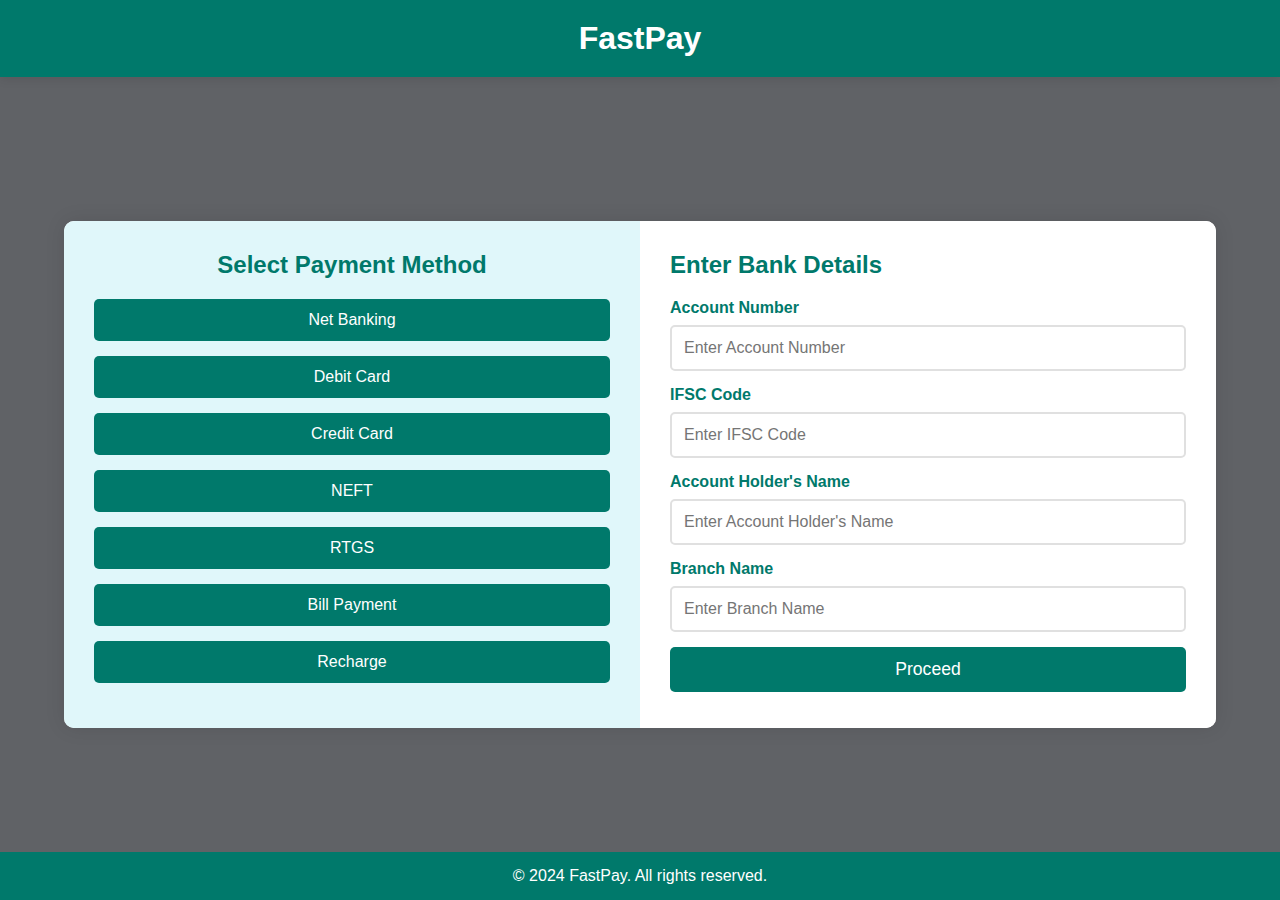
<file: bank.html>
<!DOCTYPE html>
<html lang="en">
<head>
    <meta charset="UTF-8">
    <meta name="viewport" content="width=device-width, initial-scale=1.0">
    <title>FastPay - Money Transfer</title>
    <link rel="stylesheet" href="bank.css">
</head>
<body>
    <header>
        <h1>FastPay</h1>
    </header>

    <div class="container">
        <!-- Payment Options Section -->
        <div class="left-section">
            <h2>Select Payment Method</h2>
            <ul class="payment-options">
                <li><button>Net Banking</button></li>
                <li><button>Debit Card</button></li>
                <li><button>Credit Card</button></li>
                <li><button>NEFT</button></li>
                <li><button>RTGS</button></li>
                <li><button>Bill Payment</button></li>
                <li><button>Recharge</button></li>
            </ul>
        </div>

        <!-- Form Section -->
        <div class="right-section">
            <h2>Enter Bank Details</h2>
            <form id="transfer-form">
                <label for="account-number">Account Number</label>
                <input type="text" id="account-number" placeholder="Enter Account Number" required>

                <label for="ifsc-code">IFSC Code</label>
                <input type="text" id="ifsc-code" placeholder="Enter IFSC Code" required>

                <label for="account-holder-name">Account Holder's Name</label>
                <input type="text" id="account-holder-name" placeholder="Enter Account Holder's Name" required>

                <label for="branch-name">Branch Name</label>
                <input type="text" id="branch-name" placeholder="Enter Branch Name" required>

                <button type="submit" class="submit-btn">Proceed</button>
            </form>
        </div>
    </div>

    <footer>
        <p>&copy; 2024 FastPay. All rights reserved.</p>
    </footer>

    <script src="bank.js"></script>
</body>
</html>
</file>
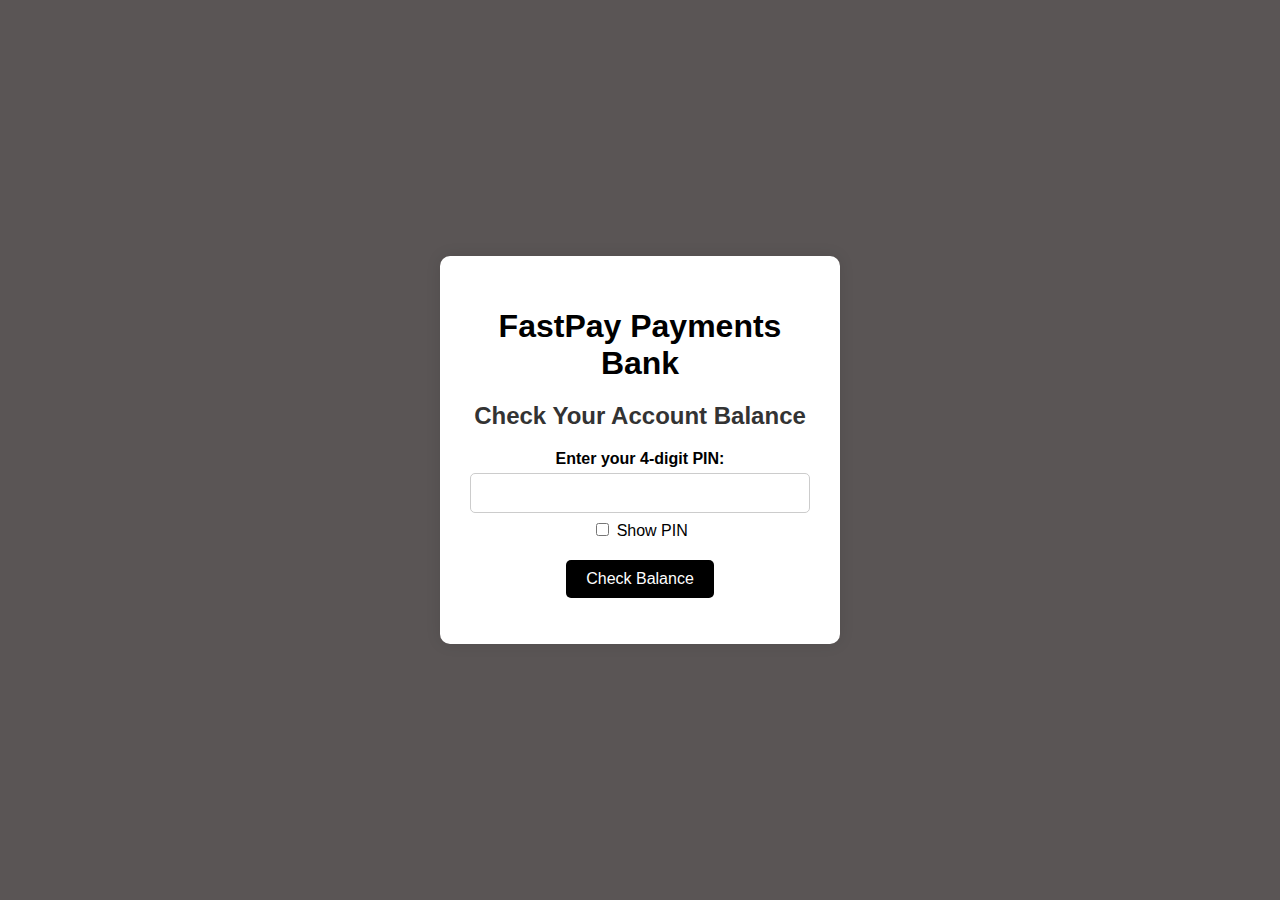
<file: check.html>
<!DOCTYPE html>
<html lang="en">
<head>
    <meta charset="UTF-8">
    <meta name="viewport" content="width=device-width, initial-scale=1.0">
    <title>Check Balance - FastPay</title>
    <link rel="stylesheet" href="check.css">
</head>
<body>
    <div class="container">
        <h1>FastPay Payments Bank</h1>
        <h2>Check Your Account Balance</h2>

        <!-- PIN Input Form -->
        <form id="balance-form" onsubmit="checkBalance(event)">
            <div class="input-group">
                <label for="pin">Enter your 4-digit PIN:</label>
                <input type="password" id="pin" maxlength="4" required>
                <input type="checkbox" id="show-pin" onclick="togglePIN()"> Show PIN
            </div>
            <button type="submit" class="btn">Check Balance</button>
            <p id="error-message"></p>
        </form>

        <!-- Balance Display -->
        <div id="balance-section" class="hidden">
            <h3>Your total account balance is:</h3>
            <p id="balance-amount">$0.00</p>
            <button class="btn" onclick="resetForm()">Check Another Account</button>
        </div>
    </div>

    <script src="check.js"></script>
</body>
</html>
</file>
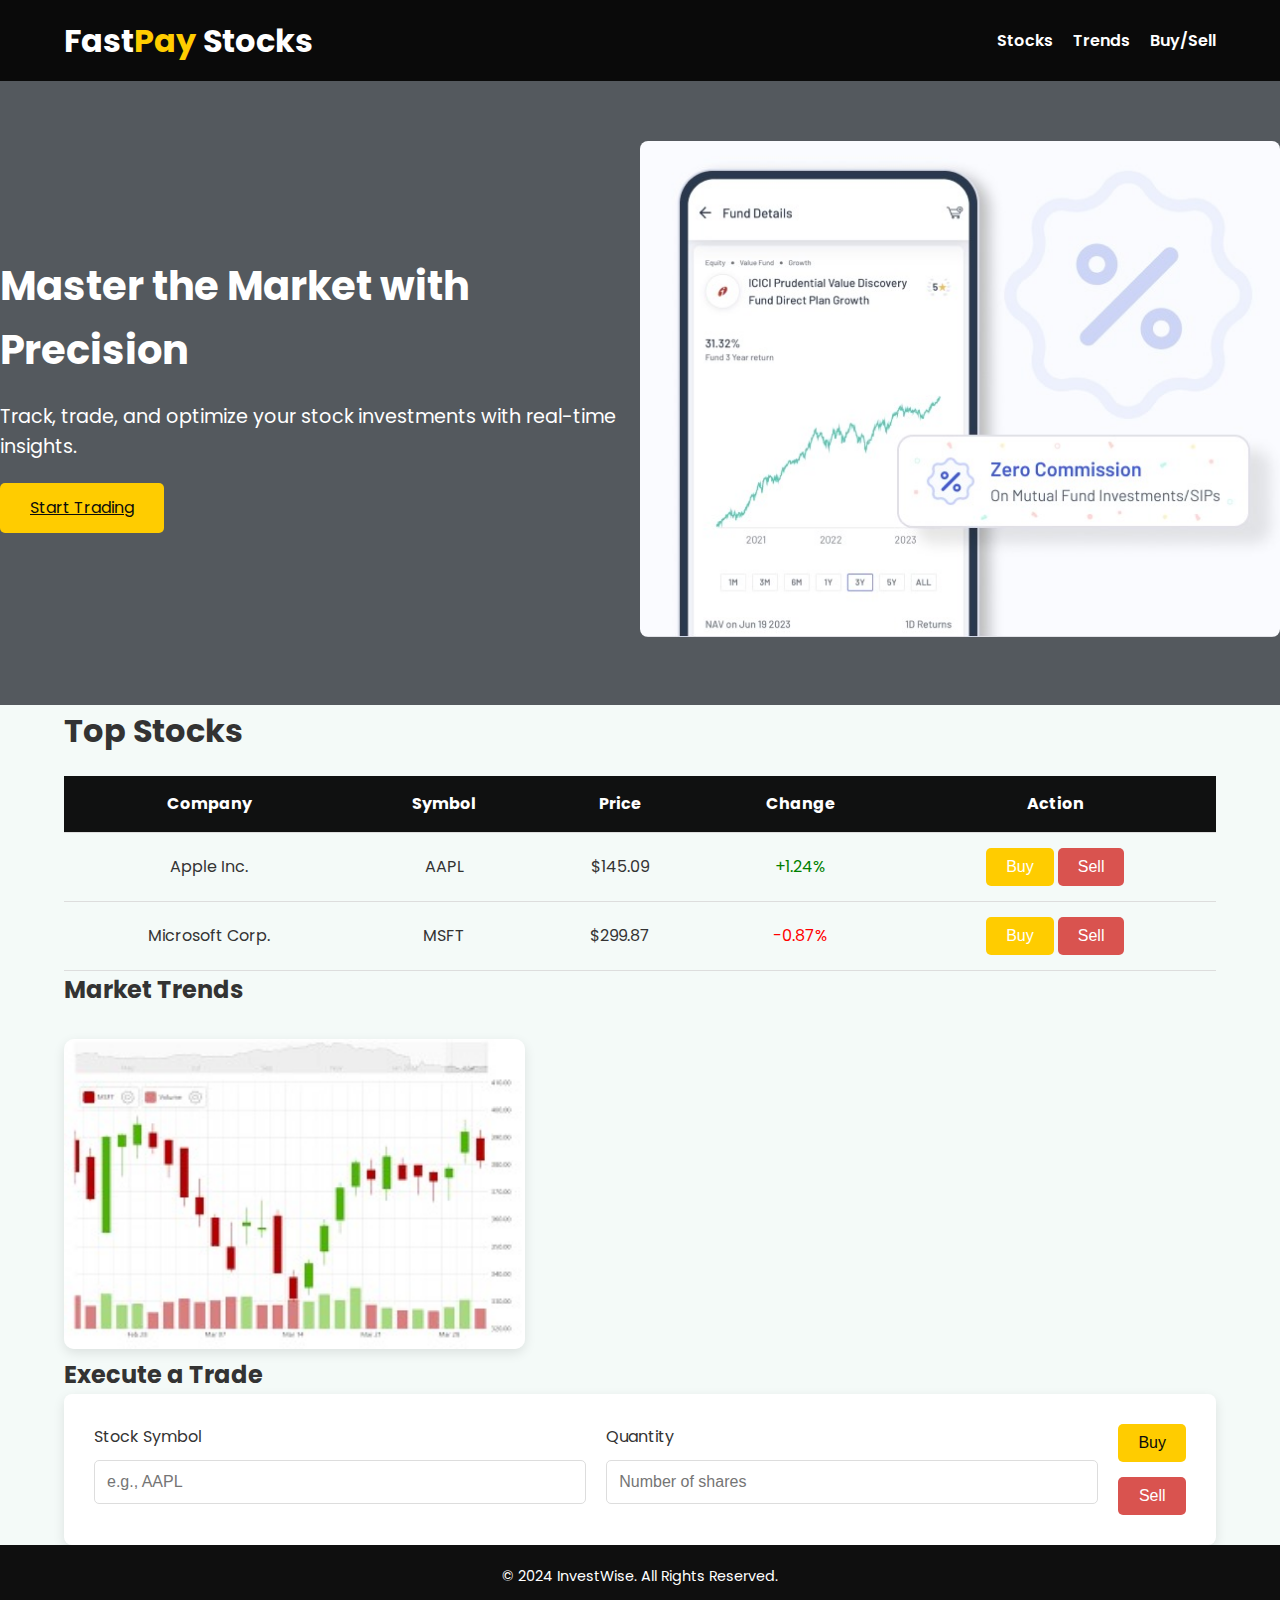
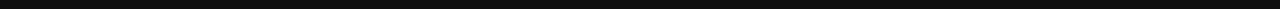
<file: invest.html>
<!DOCTYPE html>
<html lang="en">
<head>
  <meta charset="UTF-8">
  <meta name="viewport" content="width=device-width, initial-scale=1.0">
  <title>FastPay Investment</title>
  <link href="https://fonts.googleapis.com/css2?family=Poppins:wght@300;400;600;700&display=swap" rel="stylesheet">
  <link rel="stylesheet" href="invest.css">
</head>
<body>
  <!-- Navbar -->
  <nav>
    <div class="container">
      <h1>Fast<span>Pay</span> Stocks</h1>
      <ul>
        <li><a href="#stocks">Stocks</a></li>
        <li><a href="#trends">Trends</a></li>
        <li><a href="#transaction">Buy/Sell</a></li>
      </ul>
    </div>
  </nav>

  <!-- Hero Section -->
  <section class="hero">
    <div class="hero-text">
      <h2>Master the Market with Precision</h2>
      <p>Track, trade, and optimize your stock investments with real-time insights.</p>
      <a href="#stocks" class="btn btn-primary">Start Trading</a>
    </div>
    <div class="hero-image">
      <img src="invst.jpg" alt="Stock Trading Hero">
    </div>
  </section>

  <!-- Stocks Table Section -->
  <section id="stocks" class="container">
    <h1>Top Stocks</h1>
    <table class="stock-table">
      <thead>
        <tr>
          <th>Company</th>
          <th>Symbol</th>
          <th>Price</th>
          <th>Change</th>
          <th>Action</th>
        </tr>
      </thead>
      <tbody>
        <tr>
          <td>Apple Inc.</td>
          <td>AAPL</td>
          <td>$145.09</td>
          <td class="positive">+1.24%</td>
          <td><button class="btn btn-secondary" onclick="buyStock('AAPL')">Buy</button> <button class="btn btn-danger" onclick="sellStock('AAPL')">Sell</button></td>
        </tr>
        <tr>
          <td>Microsoft Corp.</td>
          <td>MSFT</td>
          <td>$299.87</td>
          <td class="negative">-0.87%</td>
          <td><button class="btn btn-secondary" onclick="buyStock('MSFT')">Buy</button> <button class="btn btn-danger" onclick="sellStock('MSFT')">Sell</button></td>
        </tr>
        <!-- Add more stocks as needed -->
      </tbody>
    </table>
  </section>

  <!-- Trends Section -->
  <section id="trends" class="container">
    <h2>Market Trends</h2>
    <div class="stock-trends">
      <img src="stck.png" alt="Stock Trends">
    </div>
  </section>

  <!-- Buy/Sell Transaction Section -->
  <section id="transaction" class="container">
    <h2>Execute a Trade</h2>
    <div class="trade-box">
      <div class="trade-input">
        <label for="stockSymbol">Stock Symbol</label>
        <input type="text" id="stockSymbol" placeholder="e.g., AAPL">
      </div>
      <div class="trade-input">
        <label for="quantity">Quantity</label>
        <input type="number" id="quantity" placeholder="Number of shares">
      </div>
      <div class="trade-buttons">
        <button class="btn btn-primary" onclick="executeTrade('buy')">Buy</button>
        <button class="btn btn-danger" onclick="executeTrade('sell')">Sell</button>
      </div>
    </div>
  </section>

  <!-- Footer -->
  <footer>
    <div class="container">
      <p>&copy; 2024 InvestWise. All Rights Reserved.</p>
    </div>
  </footer>

  <script src="invest.js"></script>
</body>
</html>
</file>
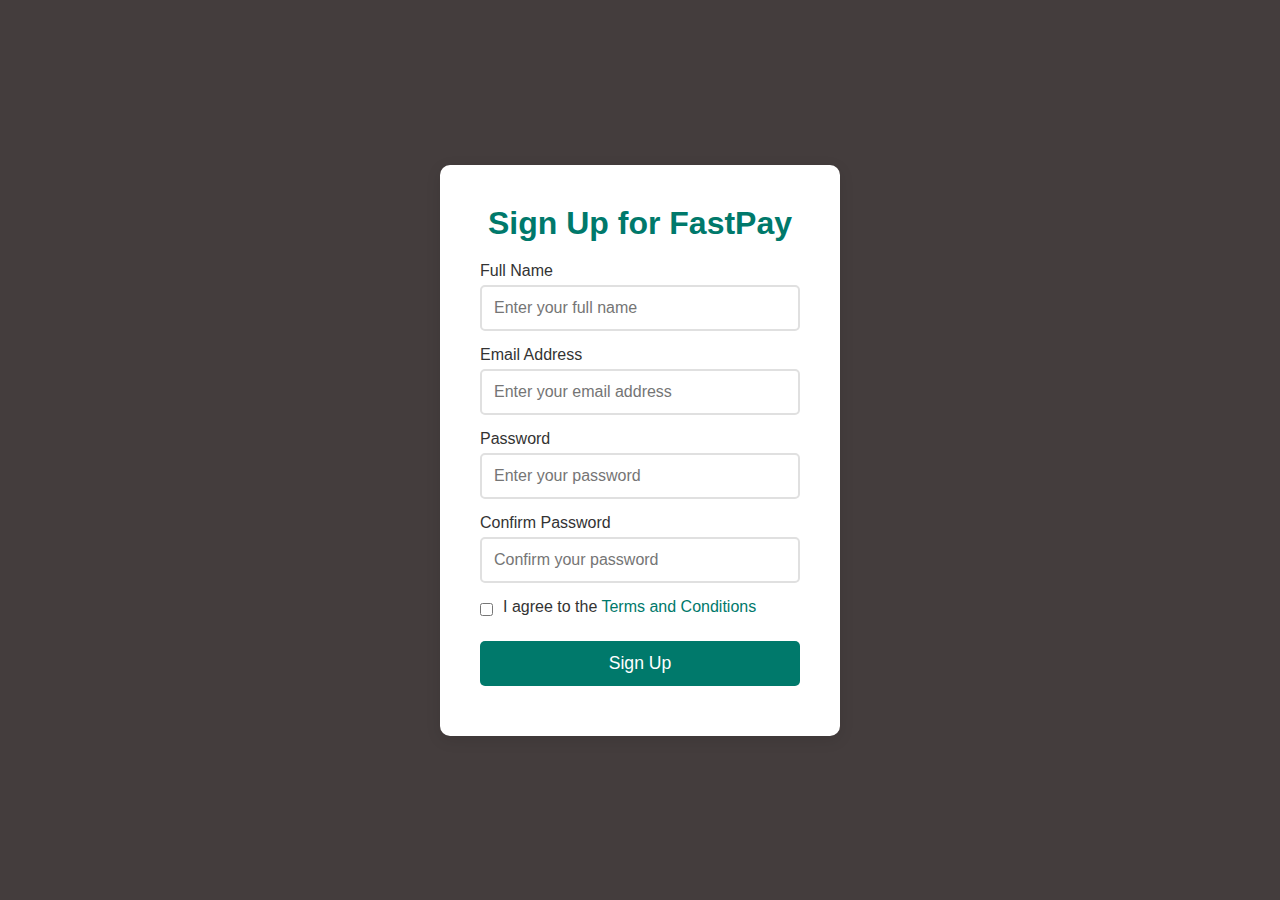
<file: login.html>
<!DOCTYPE html>
<html lang="en">
<head>
    <meta charset="UTF-8">
    <meta name="viewport" content="width=device-width, initial-scale=1.0">
    <title>FastPay Signup</title>
    <link rel="stylesheet" href="login.css">
</head>
<body>
    <div class="container">
        <h1>Sign Up for FastPay</h1>

        <!-- Signup Form -->
        <form id="signup-form">
            <label for="name">Full Name</label>
            <input type="text" id="name" placeholder="Enter your full name" required>

            <label for="email">Email Address</label>
            <input type="email" id="email" placeholder="Enter your email address" required>

            <label for="password">Password</label>
            <input type="password" id="password" placeholder="Enter your password" required>

            <label for="confirm-password">Confirm Password</label>
            <input type="password" id="confirm-password" placeholder="Confirm your password" required>

            <div class="terms">
                <input type="checkbox" id="terms" required>
                <label for="terms">I agree to the <a href="#">Terms and Conditions</a></label>
            </div>

            <button type="submit" class="submit-btn">Sign Up</button>
        </form>

        <p id="error-message" class="error-message"></p>
    </div>

    <script src="login.js"></script>
</body>
</html>
</file>
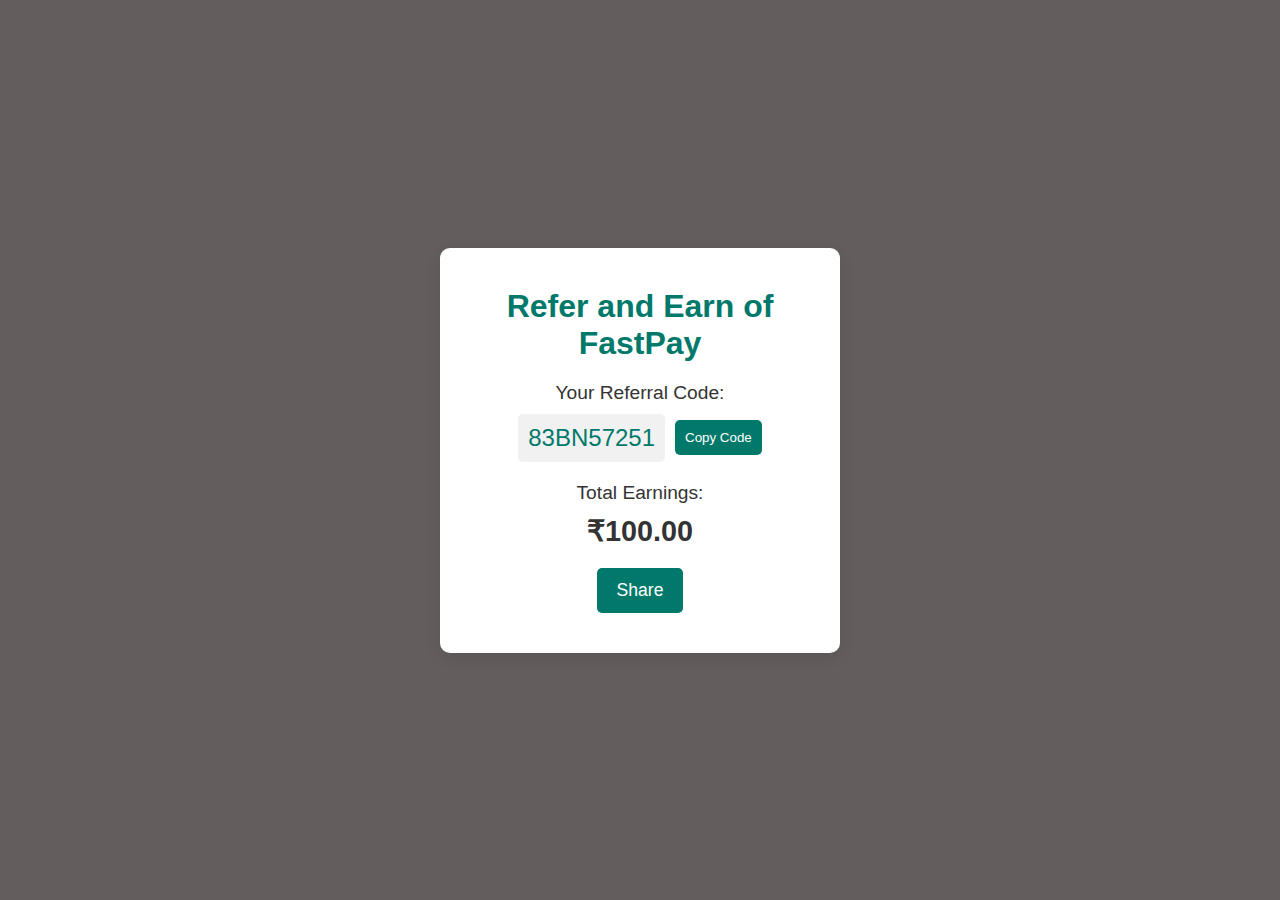
<file: refer.html>
<!DOCTYPE html>
<html lang="en">
<head>
    <meta charset="UTF-8">
    <meta name="viewport" content="width=device-width, initial-scale=1.0">
    <title>Refer and Earn</title>
    <link rel="stylesheet" href="refer.css">
</head>
<body>
    <div class="container">
        <h1>Refer and Earn of FastPay</h1>

        <!-- Referral Code Section -->
        <div class="referral-section">
            <p>Your Referral Code:</p>
            <div class="code-container">
                <span id="referral-code">ABC123XYZ</span>
                <button id="copy-btn">Copy Code</button>
            </div>
        </div>

        <!-- Earnings Section -->
        <div class="earnings-section">
            <p>Total Earnings:</p>
            <div class="earnings">
                <span id="total-earnings">₹100.00</span>
            </div>
        </div>

        <!-- Share Button -->
        <div class="share-section">
            <button id="share-btn">Share</button>
        </div>
    </div>

    <script src="refer.js"></script>
</body>
</html>
</file>
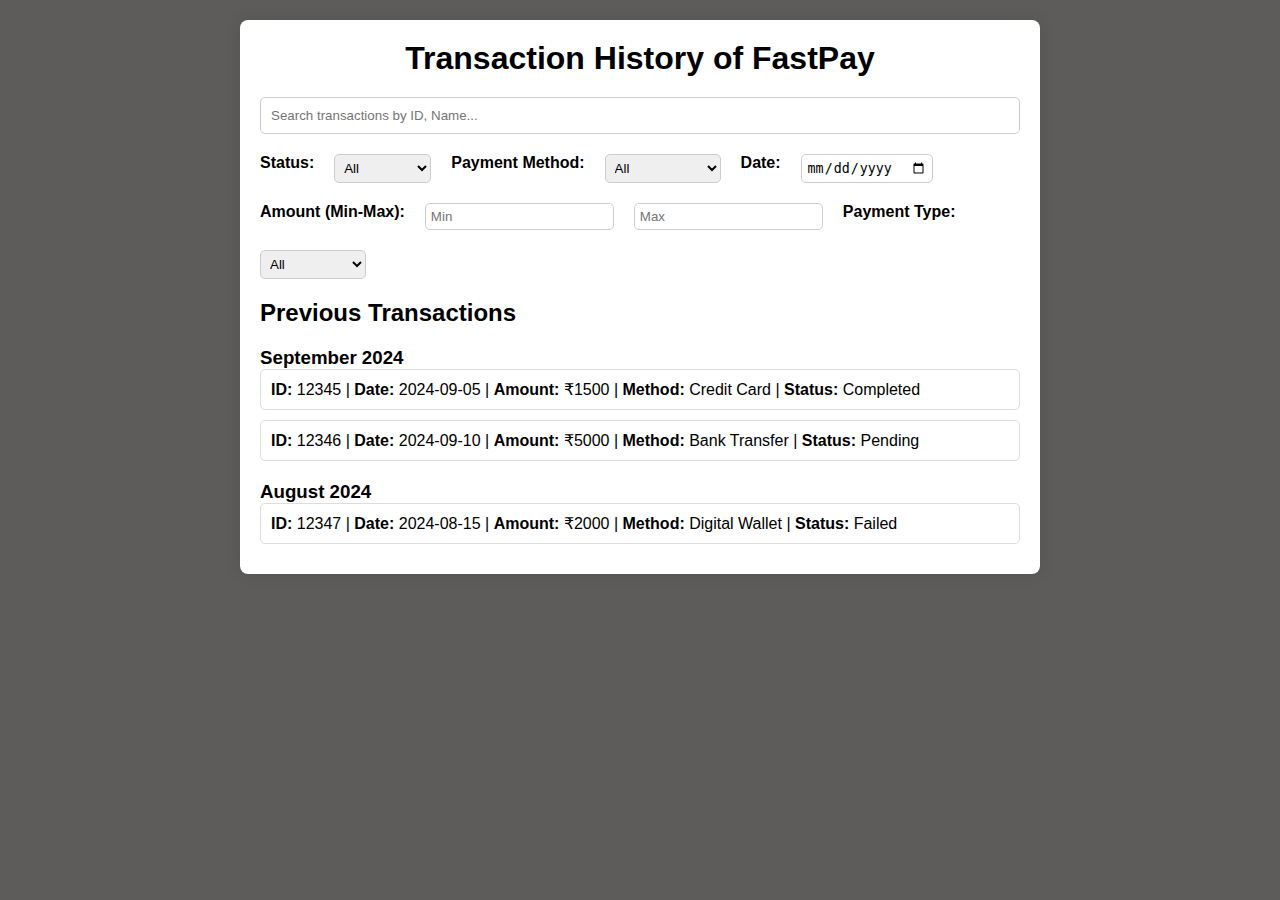
<file: tran.html>
<!DOCTYPE html>
<html lang="en">
<head>
    <meta charset="UTF-8">
    <meta name="viewport" content="width=device-width, initial-scale=1.0">
    <title>Transaction History - Fast Pay</title>
    <link rel="stylesheet" href="tran.css">
</head>
<body>
    <div class="container">
        <h1>Transaction History of FastPay</h1>

        <!-- Search Bar -->
        <input type="text" id="search-bar" placeholder="Search transactions by ID, Name..." oninput="filterTransactions()">

        <!-- Filter Options -->
        <div class="filters">
            <label>Status:</label>
            <select id="status-filter" onchange="filterTransactions()">
                <option value="all">All</option>
                <option value="completed">Completed</option>
                <option value="pending">Pending</option>
                <option value="failed">Failed</option>
            </select>

            <label>Payment Method:</label>
            <select id="method-filter" onchange="filterTransactions()">
                <option value="all">All</option>
                <option value="credit-card">Credit Card</option>
                <option value="debit-card">Debit Card</option>
                <option value="bank-transfer">Bank Transfer</option>
                <option value="wallet">Digital Wallet</option>
            </select>

            <label>Date:</label>
            <input type="date" id="date-filter" onchange="filterTransactions()">

            <label>Amount (Min-Max):</label>
            <input type="number" id="min-amount" placeholder="Min" onchange="filterTransactions()">
            <input type="number" id="max-amount" placeholder="Max" onchange="filterTransactions()">

            <label>Payment Type:</label>
            <select id="type-filter" onchange="filterTransactions()">
                <option value="all">All</option>
                <option value="personal">Personal</option>
                <option value="business">Business</option>
                <option value="subscription">Subscription</option>
            </select>
        </div>

        <!-- Transaction History -->
        <div id="transaction-history">
            <h2>Previous Transactions</h2>
            <div class="month">
                <h3>September 2024</h3>
                <div class="transaction" data-status="completed" data-method="credit-card" data-date="2024-09-05" data-amount="150" data-type="business">
                    <p><strong>ID:</strong> 12345 | <strong>Date:</strong> 2024-09-05 | <strong>Amount:</strong> ₹1500 | <strong>Method:</strong> Credit Card | <strong>Status:</strong> Completed</p>
                </div>
                <div class="transaction" data-status="pending" data-method="bank-transfer" data-date="2024-09-10" data-amount="500" data-type="personal">
                    <p><strong>ID:</strong> 12346 | <strong>Date:</strong> 2024-09-10 | <strong>Amount:</strong> ₹5000 | <strong>Method:</strong> Bank Transfer | <strong>Status:</strong> Pending</p>
                </div>
            </div>
            <div class="month">
                <h3>August 2024</h3>
                <div class="transaction" data-status="failed" data-method="wallet" data-date="2024-08-15" data-amount="200" data-type="subscription">
                    <p><strong>ID:</strong> 12347 | <strong>Date:</strong> 2024-08-15 | <strong>Amount:</strong> ₹2000 | <strong>Method:</strong> Digital Wallet | <strong>Status:</strong> Failed</p>
                </div>
            </div>
        </div>
    </div>

    <script src="tran.js"></script>
</body>
</html>
</file>
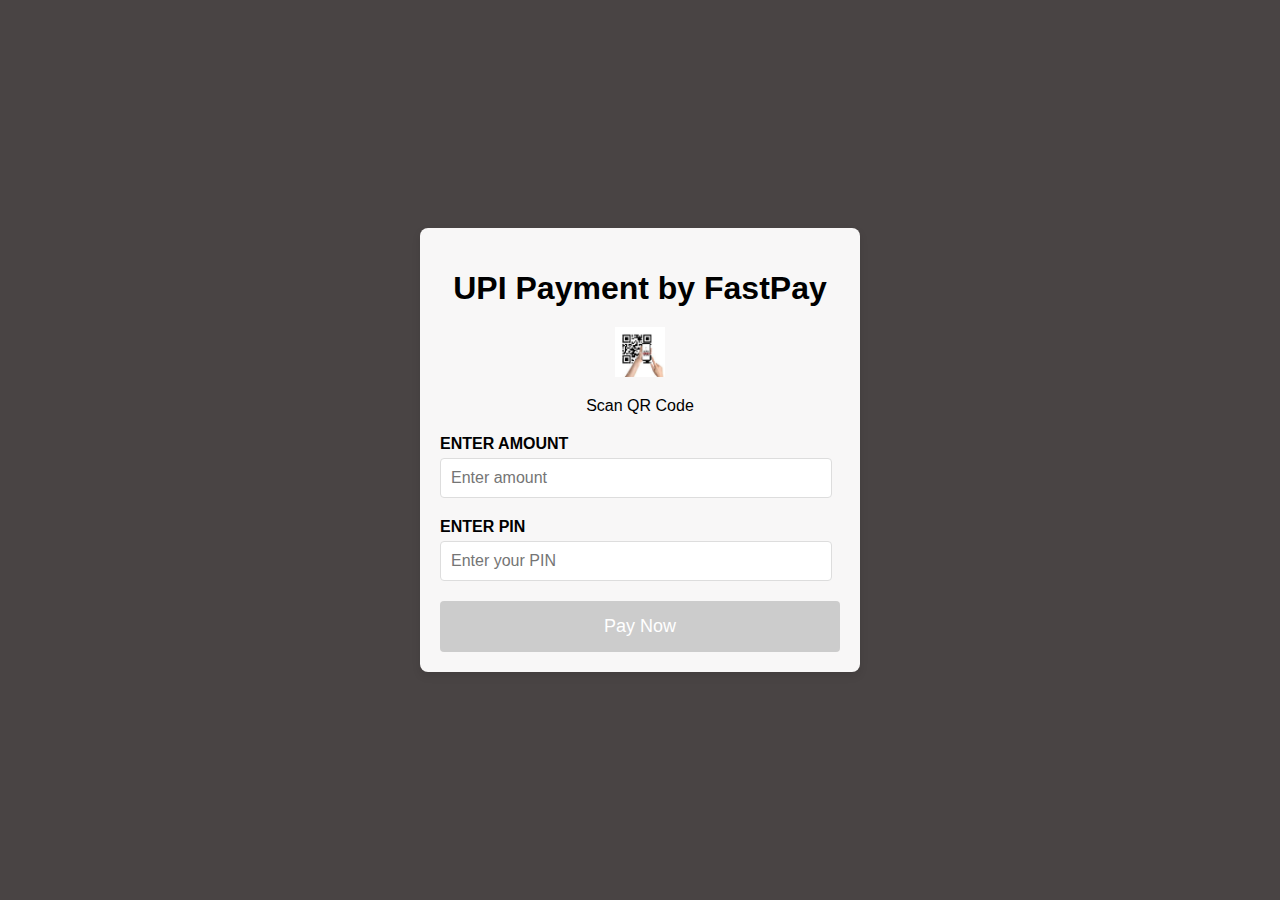
<file: upi.html>
<!DOCTYPE html>
<html lang="en">
<head>
    <meta charset="UTF-8">
    <meta name="viewport" content="width=device-width, initial-scale=1.0">
    <title>UPI Payment by FastPay</title>
    <link rel="stylesheet" href="upi.css">
</head>
<body>
    <div class="container">
        <h1>UPI Payment by FastPay</h1>

        <div class="qr-code-section">
            <img src="scan qr.jpeg" alt="Scan QR Code" class="icon">
            <p>Scan QR Code</p>
        </div>

        <div class="input-section">
            <label for="amount">
                                <b>ENTER AMOUNT</b>
            </label>
            <input type="number" id="amount" placeholder="Enter amount" required>
        </div>

        <div class="input-section">
            <label for="pin">
                
                <b>ENTER PIN</b>
            </label>
            <input type="password" id="pin" placeholder="Enter your PIN" required>
        </div>

        <button id="pay-now" disabled>Pay Now</button>
    </div>

    <script src="upi.js"></script>
</body>
</html>
</file>
<file: bank.css>
* {
    margin: 0;
    padding: 0;
    box-sizing: border-box;
}

body {
    font-family: 'Arial', sans-serif;
    background-color: #606266;
    display: flex;
    flex-direction: column;
    align-items: center;
    justify-content: space-between;
    height: 100vh;
}

header {
    background-color: #00796b;
    color: white;
    padding: 20px;
    width: 100%;
    text-align: center;
    box-shadow: 0 2px 10px rgba(0, 0, 0, 0.1);
}

h1 {
    font-size: 2rem;
}

.container {
    display: flex;
    width: 90%;
    max-width: 1200px;
    background-color: white;
    margin-top: 20px;
    box-shadow: 0 0 20px rgba(0, 0, 0, 0.1);
    border-radius: 10px;
    overflow: hidden;
}

.left-section, .right-section {
    padding: 30px;
    width: 50%;
}

.left-section {
    background-color: #e0f7fa;
    display: flex;
    flex-direction: column;
    justify-content: center;
    align-items: center;
}

h2 {
    margin-bottom: 20px;
    color: #00796b;
}

.payment-options {
    list-style: none;
    width: 100%;
    text-align: center;
}

.payment-options li {
    margin-bottom: 15px;
}

.payment-options button {
    padding: 12px 20px;
    border: none;
    background-color: #00796b;
    color: white;
    border-radius: 5px;
    cursor: pointer;
    width: 100%;
    font-size: 1rem;
}

.payment-options button:hover {
    background-color: #004d40;
}

.right-section {
    background-color: #ffffff;
}

form {
    display: flex;
    flex-direction: column;
}

label {
    margin-bottom: 8px;
    font-weight: bold;
    color: #00796b;
}

input {
    padding: 12px;
    margin-bottom: 15px;
    border: 2px solid #e0e0e0;
    border-radius: 5px;
    font-size: 1rem;
}

.submit-btn {
    padding: 12px 20px;
    background-color: #00796b;
    color: white;
    border: none;
    border-radius: 5px;
    cursor: pointer;
    font-size: 1.1rem;
}

.submit-btn:hover {
    background-color: #004d40;
}

footer {
    background-color: #00796b;
    color: white;
    padding: 15px;
    width: 100%;
    text-align: center;
}
</file>
<file: check.css>
* {
    box-sizing: border-box;
}

body {
    font-family: 'Arial', sans-serif;
    background-color: #5a5555;
    padding: 20px;
    display: flex;
    justify-content: center;
    align-items: center;
    height: 100vh;
    margin: 0;
}

.container {
    background-color: white;
    padding: 30px;
    border-radius: 10px;
    box-shadow: 0px 0px 15px rgba(0, 0, 0, 0.1);
    max-width: 400px;
    width: 100%;
    text-align: center;
}

h1 {
    color: #000000;
    margin-bottom: 10px;
}

h2 {
    color: #333;
    margin-bottom: 20px;
}

.input-group {
    margin-bottom: 20px;
}

.input-group label {
    display: block;
    margin-bottom: 5px;
    font-weight: bold;
}

input[type="password"] {
    width: 100%;
    padding: 10px;
    border: 1px solid #ccc;
    border-radius: 5px;
    font-size: 16px;
}

input[type="checkbox"] {
    margin-top: 10px;
}

.btn {
    background-color: #000000;
    color: white;
    border: none;
    padding: 10px 20px;
    border-radius: 5px;
    cursor: pointer;
    font-size: 16px;
}

.btn:hover {
    background-color: #000000;
}

#error-message {
    color: red;
    margin-top: 10px;
}

#balance-section {
    display: none;
}

.hidden {
    display: none;
}

#balance-amount {
    font-size: 24px;
    font-weight: bold;
    color: #333;
    margin: 20px 0;
}
</file>
<file: invest.css>
/* Global Styles */
* {
    box-sizing: border-box;
    margin: 0;
    padding: 0;
  }
  
  body {
    font-family: 'Poppins', sans-serif;
    background-color: #f4faf8;
    color: #333;
    line-height: 1.6;
  }
  
  h1 {
    font-size: 2rem;
  }
  
  .container {
    width: 90%;
    max-width: 1200px;
    margin: 0 auto;
  }
  
  /* Navbar */
  nav {
    background-color: #0a0a0a;
    color: white;
    padding: 15px 0;
  }
  
  nav .container {
    display: flex;
    justify-content: space-between;
    align-items: center;
  }
  
  nav h1 span {
    color: #ffcc00;
  }
  
  nav ul {
    list-style: none;
    display: flex;
    gap: 20px;
  }
  
  nav ul li a {
    color: white;
    text-decoration: none;
    font-weight: 600;
  }
  
  nav ul li a:hover {
    color: #ffcc00;
  }
  
  /* Hero Section */
  .hero {
    background-color: #54595e;
    color: white;
    padding: 60px 0;
    display: flex;
    justify-content: space-between;
    align-items: center;
    min-height: 60vh;
  }
  
  .hero-text {
    flex: 1;
  }
  
  .hero h2 {
    font-size: 2.5rem;
    margin-bottom: 20px;
  }
  
  .hero p {
    font-size: 1.2rem;
    margin-bottom: 20px;
  }
  
  .hero a {
    padding: 12px 30px;
    font-size: 1rem;
  }
  
  .hero-image {
    flex: 1;
  }
  
  .hero-image img {
    width: 100%;
    border-radius: 8px;
  }
  
  /* Stocks Table */
  .stock-table {
    width: 100%;
    border-collapse: collapse;
    margin-top: 20px;
  }
  
  .stock-table th, .stock-table td {
    padding: 15px;
    text-align: center;
    border-bottom: 1px solid #ddd;
  }
  
  .stock-table th {
    background-color: #101111;
    color: white;
  }
  
  .stock-table tr:hover {
    background-color: #f1f1f1;
  }
  
  .positive {
    color: green;
  }
  
  .negative {
    color: red;
  }
  
  /* Buttons */
  .btn {
    display: inline-block;
    background-color: #ffcc00;
    color: white;
    padding: 10px 20px;
    border: none;
    border-radius: 5px;
    font-size: 1rem;
    cursor: pointer;
    transition: background-color 0.3s ease;
  }
  
  .btn:hover {
    background-color: #ff9933;
  }
  
  .btn-primary {
    background-color: #ffcc00;
    color: #0c0c0c;
  }
  
  .btn-danger {
    background-color: #d9534f;
    color: white;
  }
  
  /* Trends Section */
  .stock-trends {
    margin-top: 30px;
  }
  
  .stock-trends img {
    width: 40%;
    border-radius: 10px;
    box-shadow: 0 4px 12px rgba(0, 0, 0, 0.1);
  }
  
  /* Transaction Section */
  .trade-box {
    background-color: white;
    padding: 30px;
    border-radius: 8px;
    box-shadow: 0 4px 12px rgba(0, 0, 0, 0.1);
    display: flex;
    justify-content: space-between;
    gap: 20px;
  }
  
  .trade-input {
    flex: 1;
  }
  
  .trade-input input {
    width: 100%;
    padding: 12px;
    margin-top: 10px;
    font-size: 1rem;
    border-radius: 5px;
    border: 1px solid #ddd;
  }
  
  .trade-buttons {
    display: flex;
    flex-direction: column;
    gap: 15px;
  }
  
  /* Footer */
  footer {
    background-color: #0f0f0f;
    color: white;
    padding: 20px 0;
    text-align: center;
  }
  
  footer p {
    font-size: 0.9rem;
  }
</file>
<file: login.css>
* {
    margin: 0;
    padding: 0;
    box-sizing: border-box;
}

body {
    font-family: 'Arial', sans-serif;
    background-color: #443d3d;
    display: flex;
    justify-content: center;
    align-items: center;
    height: 100vh;
}

.container {
    background-color: white;
    padding: 40px;
    border-radius: 10px;
    box-shadow: 0 4px 15px rgba(0, 0, 0, 0.1);
    text-align: center;
    width: 400px;
}

h1 {
    font-size: 2rem;
    color: #00796b;
    margin-bottom: 20px;
}

form {
    display: flex;
    flex-direction: column;
    align-items: flex-start;
}

label {
    font-size: 1rem;
    margin-bottom: 5px;
    color: #333;
}

input[type="text"],
input[type="email"],
input[type="password"] {
    width: 100%;
    padding: 12px;
    margin-bottom: 15px;
    border: 2px solid #e0e0e0;
    border-radius: 5px;
    font-size: 1rem;
}

input[type="checkbox"] {
    margin-right: 10px;
}

.terms {
    display: flex;
    align-items: center;
    margin-bottom: 20px;
}

a {
    color: #00796b;
    text-decoration: none;
}

a:hover {
    text-decoration: underline;
}

.submit-btn {
    width: 100%;
    padding: 12px;
    background-color: #00796b;
    color: white;
    border: none;
    border-radius: 5px;
    font-size: 1.1rem;
    cursor: pointer;
}

.submit-btn:hover {
    background-color: #004d40;
}

.error-message {
    color: red;
    margin-top: 10px;
}
</file>
<file: refer.css>
* {
    margin: 0;
    padding: 0;
    box-sizing: border-box;
}

body {
    font-family: 'Arial', sans-serif;
    background-color: #645d5d;
    display: flex;
    justify-content: center;
    align-items: center;
    height: 100vh;
}

.container {
    background-color: white;
    padding: 40px;
    border-radius: 10px;
    box-shadow: 0 4px 15px rgba(0, 0, 0, 0.1);
    text-align: center;
    width: 400px;
}

h1 {
    font-size: 2rem;
    color: #00796b;
    margin-bottom: 20px;
}

.referral-section {
    margin-bottom: 20px;
}

p {
    font-size: 1.2rem;
    color: #333;
}

.code-container {
    display: flex;
    justify-content: center;
    align-items: center;
    margin-top: 10px;
}

#referral-code {
    font-size: 1.5rem;
    background-color: #f1f1f1;
    padding: 10px;
    border-radius: 5px;
    margin-right: 10px;
    color: #00796b;
}

#copy-btn {
    padding: 10px;
    background-color: #00796b;
    color: white;
    border: none;
    border-radius: 5px;
    cursor: pointer;
}

#copy-btn:hover {
    background-color: #004d40;
}

.earnings-section {
    margin-bottom: 20px;
}

.earnings {
    font-size: 1.8rem;
    font-weight: bold;
    color: #333;
    margin-top: 10px;
}

.share-section {
    margin-top: 20px;
}

#share-btn {
    padding: 12px 20px;
    background-color: #00796b;
    color: white;
    border: none;
    border-radius: 5px;
    cursor: pointer;
    font-size: 1.1rem;
}

#share-btn:hover {
    background-color: #004d40;
}
</file>
<file: tran.css>
* {
    box-sizing: border-box;
    margin: 0;
    padding: 0;
}

body {
    font-family: Arial, sans-serif;
    background-color: #5e5b5b;
    padding: 20px;
}

.container {
    max-width: 800px;
    margin: 0 auto;
    background: white;
    padding: 20px;
    border-radius: 8px;
    box-shadow: 0px 0px 15px rgba(0, 0, 0, 0.1);
}

h1 {
    text-align: center;
    margin-bottom: 20px;
}

#search-bar {
    width: 100%;
    padding: 10px;
    margin-bottom: 20px;
    border: 1px solid #ccc;
    border-radius: 5px;
}

.filters {
    display: flex;
    flex-wrap: wrap;
    gap: 20px;
    margin-bottom: 20px;
}

.filters label {
    font-weight: bold;
}

.filters select, .filters input {
    padding: 5px;
    border-radius: 5px;
    border: 1px solid #ccc;
}

#transaction-history {
    margin-top: 20px;
}

.transaction {
    padding: 10px;
    border: 1px solid #ddd;
    margin-bottom: 10px;
    border-radius: 5px;
}

.transaction:hover {
    background-color: #f0f0f0;
}

.month h3 {
    margin-top: 20px;
}
</file>
<file: upi.css>
body {
    font-family: Arial, sans-serif;
    background-color: #494444;
    margin: 0;
    padding: 0;
    display: flex;
    justify-content: center;
    align-items: center;
    height: 100vh;
}

.container {
    background: #f8f7f7;
    padding: 20px;
    border-radius: 8px;
    box-shadow: 0 4px 8px rgba(0, 0, 0, 0.1);
    max-width: 400px;
    width: 100%;
}

h1 {
    text-align: center;
    margin-bottom: 20px;
}

.qr-code-section {
    text-align: center;
    margin-bottom: 20px;
}

.qr-code-section .icon {
    width: 50px;
    height: 50px;
}

.input-section {
    margin-bottom: 20px;
}

.input-section label {
    display: flex;
    align-items: center;
    margin-bottom: 5px;
}

.input-section .icon {
    width: 24px;
    height: 24px;
    margin-right: 10px;
}

input {
    width: calc(100% - 30px);
    padding: 10px;
    border: 1px solid #ddd;
    border-radius: 4px;
    font-size: 16px;
}

button {
    width: 100%;
    padding: 15px;
    border: none;
    border-radius: 4px;
    background-color: #007bff;
    color: #ffffff;
    font-size: 18px;
    cursor: pointer;
    transition: background-color 0.3s;
}

button:disabled {
    background-color: #cccccc;
    cursor: not-allowed;
}

button:not(:disabled):hover {
    background-color: #0056b3;
}
</file>
